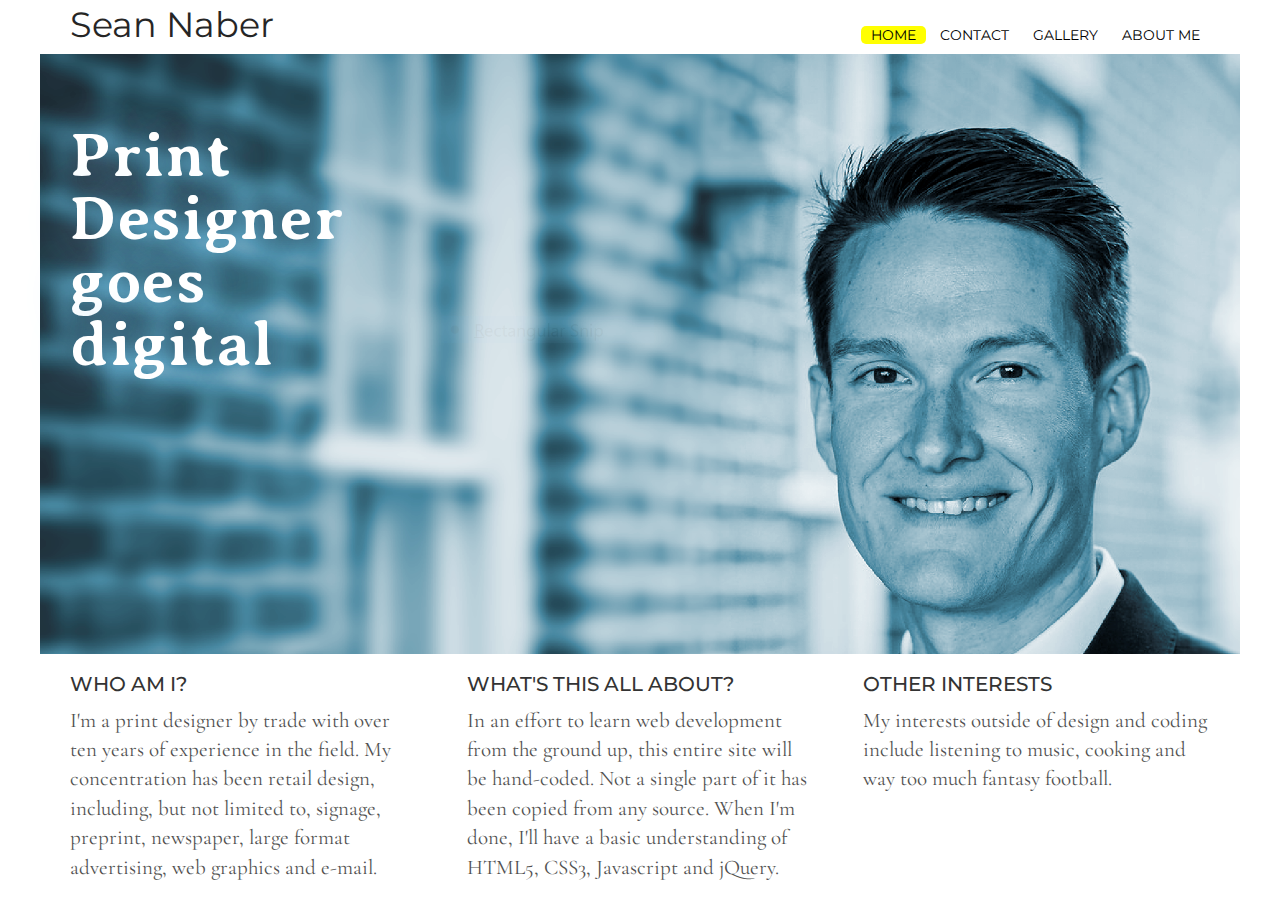
<file: index.html>
<!DOCTYPE html>
<html>
<head>
  <meta charset="utf-8">
  <meta http-equiv="X-UA-Compatible" content="IE=edge">
  <meta name="viewport" content="width=device-width, initial-scale=1">
  <title>Sean Naber</title>
  <link href="https://fonts.googleapis.com/css?family=Abril+Fatface|Montserrat:700|Oswald:700|Lora|Fanwood+Text|Averia+Serif+Libre|Cormorant+Garamond" rel="stylesheet">
  <link href="css/bootstrap.min.css" rel="stylesheet">
  <link rel="stylesheet" href="css/style.css" type="text/css">
  <!-- HTML5 shim and Respond.js for IE8 support of HTML5 elements and media queries -->
  <!-- WARNING: Respond.js doesn't work if you view the page via file:// -->
  <!--[if lt IE 9]>
    <script src="https://oss.maxcdn.com/html5shiv/3.7.3/html5shiv.min.js"></script>
    <script src="https://oss.maxcdn.com/respond/1.4.2/respond.min.js"></script>
  <![endif]-->
</head>
<body>
  <header>
    <p>Sean Naber</p>
    <nav class="navigation">
      <a href="#" id="active">HOME</a>
      <a href="contact.html">CONTACT</a>
      <a href="gallery.html">GALLERY</a>
      <a href="about.html">ABOUT ME</a>
    </nav>
  </header>
  <div id="about">
    <h1>Print<br />Designer<br />goes<br />digital</h1>
  </div>
  <main id="aboutcontainer">
    <section class="row">
      <article class="col-sm-4">
        <h2>WHO AM I?</h2>
        <p id="jstest" onmouseover="changeBg('yellow');" onmouseout="changeBg('white');">
          I'm a print designer by trade with over ten years of experience in the field. My concentration has been retail design, including, but not limited to, signage, preprint, newspaper, large format advertising, web graphics and e-mail.
        </p>
      </article>
      <article class="col-sm-4">
        <h2>WHAT'S THIS ALL ABOUT?</h2>
        <p>
          In an effort to learn web development from the ground up, this entire site will be hand-coded. Not a single part of it has been copied from any source. When I'm done, I'll have a basic understanding of HTML5, CSS3, Javascript and jQuery.
        </p>
      </article>
      <article class="col-sm-4">
        <h2>OTHER INTERESTS</h2>
        <p>
          My interests outside of design and coding include listening to music, cooking and way too much fantasy football.
        </p>
      </article>
    </section>
  </main>
  <script src="js/script.js"></script>
</body>
</html>
</file>
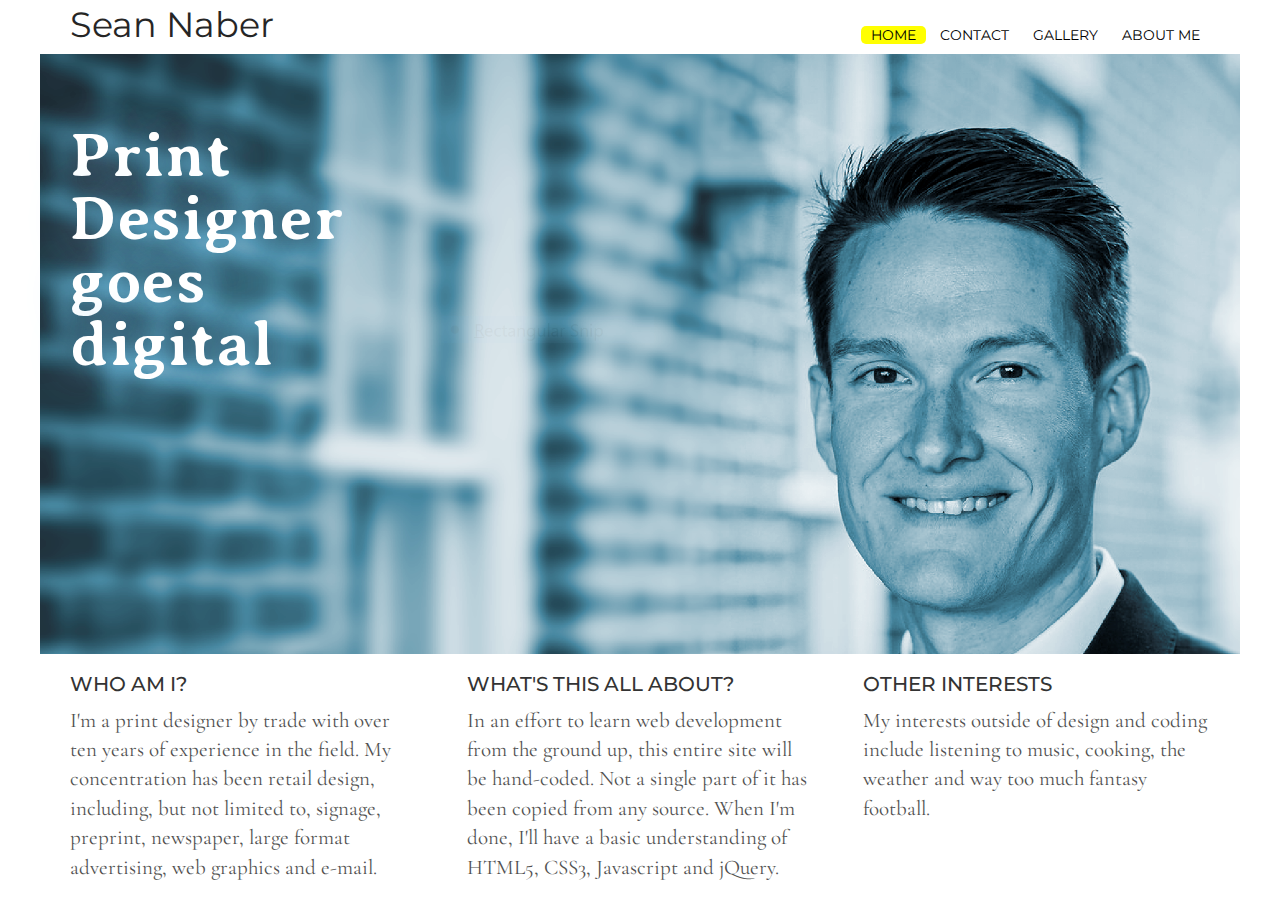
<file: about.html>
<!DOCTYPE html>
<html>
<head>
  <meta charset="utf-8">
  <meta http-equiv="X-UA-Compatible" content="IE=edge">
  <meta name="viewport" content="width=device-width, initial-scale=1">
  <title>Sean Naber</title>
  <link href="https://fonts.googleapis.com/css?family=Abril+Fatface|Montserrat:700|Oswald:700|Lora|Fanwood+Text|Averia+Serif+Libre|Cormorant+Garamond" rel="stylesheet">
  <link href="css/bootstrap.min.css" rel="stylesheet">
  <link rel="stylesheet" href="css/style.css" type="text/css">
  <!-- HTML5 shim and Respond.js for IE8 support of HTML5 elements and media queries -->
  <!-- WARNING: Respond.js doesn't work if you view the page via file:// -->
  <!--[if lt IE 9]>
    <script src="https://oss.maxcdn.com/html5shiv/3.7.3/html5shiv.min.js"></script>
    <script src="https://oss.maxcdn.com/respond/1.4.2/respond.min.js"></script>
  <![endif]-->
</head>
<body>
  <header>
    <p>Sean Naber</p>
    <nav class="navigation">
      <a href="#" id="active">HOME</a>
      <a href="contact.html">CONTACT</a>
      <a href="gallery.html">GALLERY</a>
      <a href="about.html">ABOUT ME</a>
    </nav>
  </header>
  <div id="about">
    <h1>Print<br />Designer<br />goes<br />digital</h1>
  </div>
  <main id="aboutcontainer">
    <section class="row">
      <article class="col-sm-4">
        <h2>WHO AM I?</h2>
        <p id="jstest" onmouseover="changeBg('yellow');" onmouseout="changeBg('white');">
          I'm a print designer by trade with over ten years of experience in the field. My concentration has been retail design, including, but not limited to, signage, preprint, newspaper, large format advertising, web graphics and e-mail.
        </p>
      </article>
      <article class="col-sm-4">
        <h2>WHAT'S THIS ALL ABOUT?</h2>
        <p>
          In an effort to learn web development from the ground up, this entire site will be hand-coded. Not a single part of it has been copied from any source. When I'm done, I'll have a basic understanding of HTML5, CSS3, Javascript and jQuery.
        </p>
      </article>
      <article class="col-sm-4">
        <h2>OTHER INTERESTS</h2>
        <p>
          My interests outside of design and coding include listening to music, cooking, the weather and way too much fantasy football.
        </p>
      </article>
    </section>
  </main>
  <script src="js/script.js"></script>
</body>
</html>
</file>
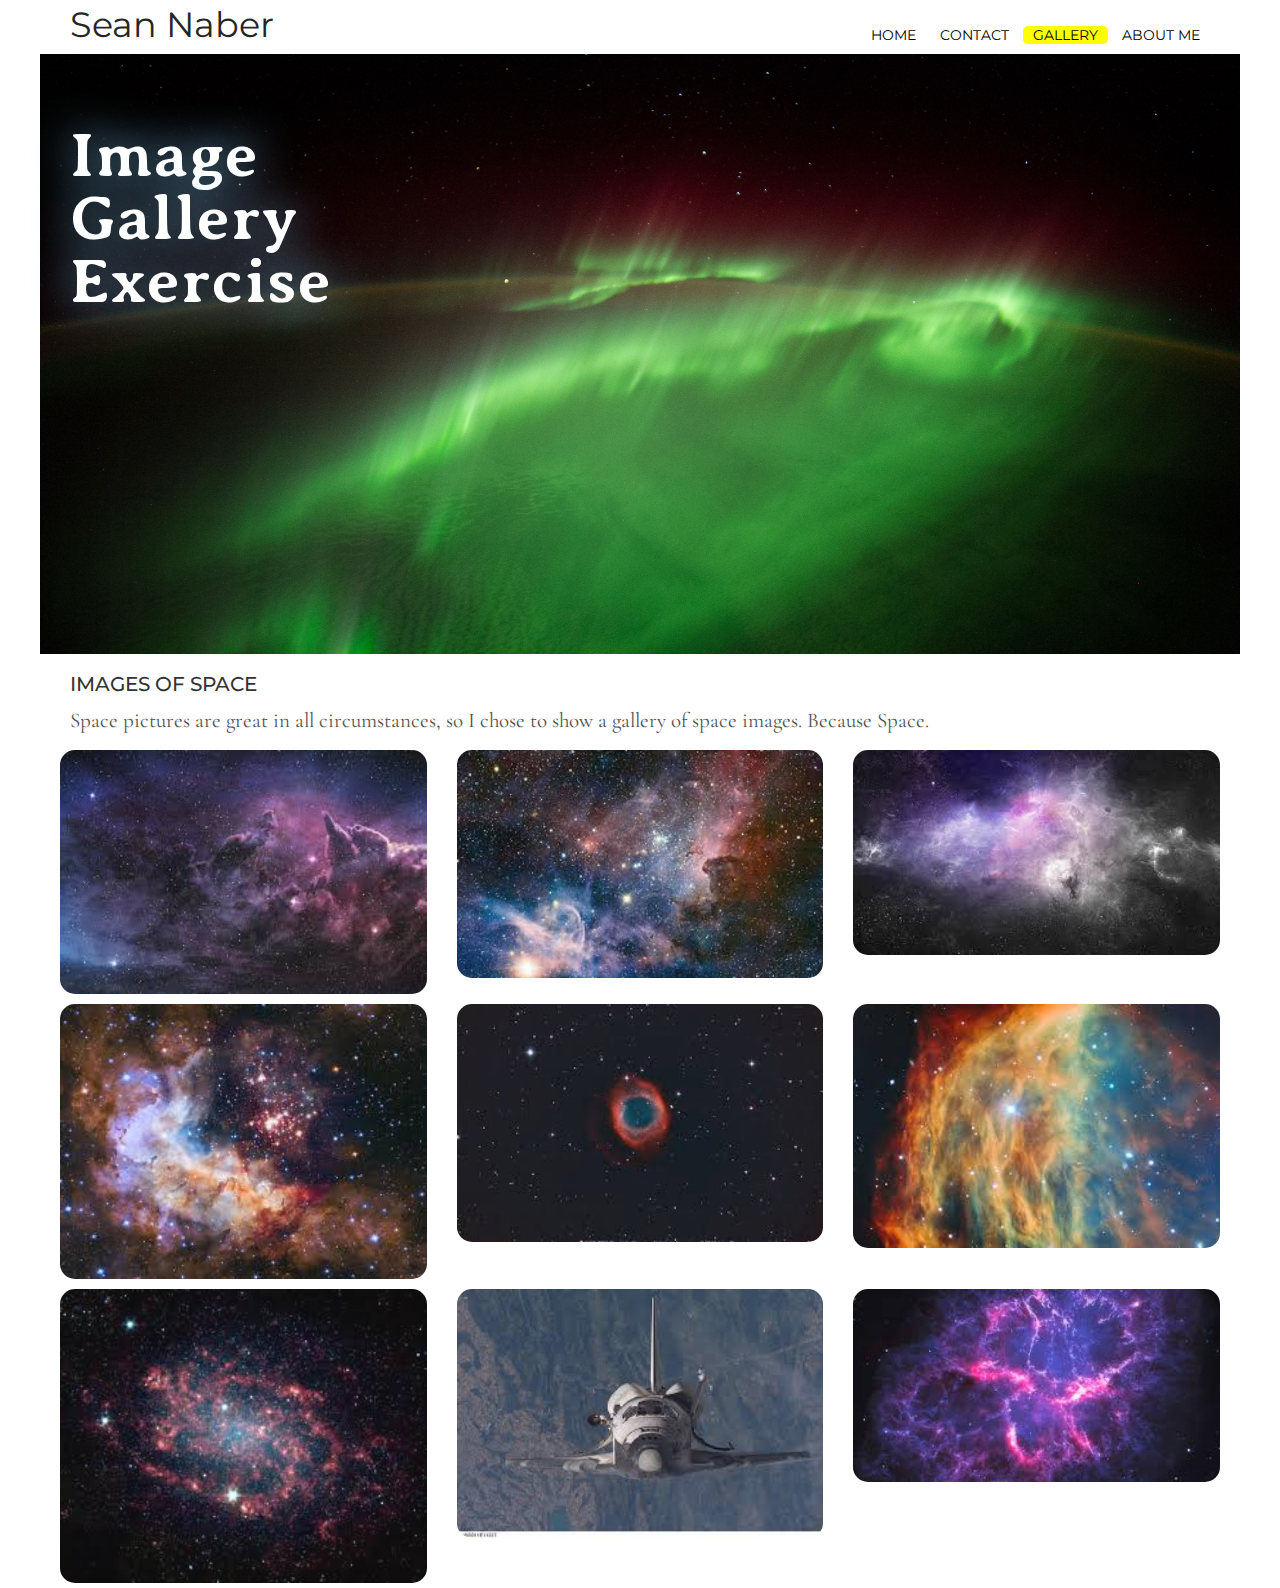
<file: gallery.html>
<!DOCTYPE html>
<html>
<head>
  <meta charset="utf-8">
  <meta http-equiv="X-UA-Compatible" content="IE=edge">
  <meta name="viewport" content="width=device-width, initial-scale=1">
  <title>Sean Naber</title>
  <link href="https://fonts.googleapis.com/css?family=Abril+Fatface|Montserrat:700|Oswald:700|Lora|Fanwood+Text|Averia+Serif+Libre|Cormorant+Garamond" rel="stylesheet">
  <link href="css/bootstrap.min.css" rel="stylesheet">
  <link rel="stylesheet" href="css/style.css" type="text/css">
  <!-- HTML5 shim and Respond.js for IE8 support of HTML5 elements and media queries -->
  <!-- WARNING: Respond.js doesn't work if you view the page via file:// -->
  <!--[if lt IE 9]>
    <script src="https://oss.maxcdn.com/html5shiv/3.7.3/html5shiv.min.js"></script>
    <script src="https://oss.maxcdn.com/respond/1.4.2/respond.min.js"></script>
  <![endif]-->
</head>
<body>
  <header>
    <p>Sean Naber</p>
    <nav class="navigation">
      <a href="index.html">HOME</a>
      <a href="contact.html">CONTACT</a>
      <a href="#" id="active">GALLERY</a>
      <a href="about.html">ABOUT ME</a>
    </nav>
  </header>
  <div id="gallery">
    <h1>Image<br />Gallery<br />Exercise</h1>
  </div>
  <main id="aboutcontainer">
    <h2>IMAGES OF SPACE</h2>
    <p>
      Space pictures are great in all circumstances, so I chose to show a gallery of space images. Because Space.
    </p>
    <article class="row">
      <div class="col-sm-4">
        <img src="img/pic.jpg">
      </div>
      <div class="col-sm-4">
        <img src="img/pic2.jpg">
      </div>
      <div class="col-sm-4">
        <img src="img/pic3.jpg">
      </div>
    </article>
    <article class="row">
      <div class="col-sm-4">
        <img src="img/pic4.jpg">
      </div>
      <div class="col-sm-4">
        <img src="img/pic5.jpg">
      </div>
      <div class="col-sm-4">
        <img src="img/pic6.jpg">
      </div>
    </article>
    <article class="row">
      <div class="col-sm-4">
        <img src="img/pic7.jpg">
      </div>
      <div class="col-sm-4">
        <img src="img/pic8.jpg">
      </div>
      <div class="col-sm-4">
        <img src="img/pic9.jpg">
      </div>
    </article>
  </main>
</body>
</html>
</file>
<file: css/style.css>
* {
  box-sizing: border-box;
  margin: 0;
}

body {
  margin: 0;
  }

header {
  margin: 0;
  text-align: center;
}

nav {
  margin: 0 auto;
}

a {
  text-decoration: none;
  color: black;
  -webkit-transition: background-color .5s; /* For Safari 3.1 to 6.0 */
  transition: background-color .5s;
}

h2 a:hover {
  background-color: #b4fc80;
  text-decoration: none;
  color: black;
  -webkit-transition: background-color .5s; /* For Safari 3.1 to 6.0 */
  transition: background-color .5s;
}

header p {
  color: black;
  font-family: 'Montserrat', sans-serif;
  font-size: 2.5em;
  display: block;
  padding: 0;
  margin-bottom: -10px;
  -webkit-transition: font-size 1s; /* For Safari 3.1 to 6.0 */
  transition: font-size 1s;
}

nav a {
  text-decoration: none;
  padding-right: 5px;
  padding-left: 5px;
  color: black;
  font-family: 'Montserrat', sans-serif;
  font-size: .65em;
  -webkit-transition: font-size 1s; /* For Safari 3.1 to 6.0 */
  transition: font-size 1s;
  -webkit-transition: background-color .5s; /* For Safari 3.1 to 6.0 */
  transition: background-color .5s;
}

a:hover {
  background-color: #b4fc80;
  text-decoration: none;
  color: black;
  -webkit-transition: background-color .5s; /* For Safari 3.1 to 6.0 */
  transition: background-color .5s;
}

#active {
  background-color: yellow;
  border-radius: 5px;
}

#about {
  margin: 0;
  width: 100%;
  background-image: url("../img/bg.PNG");
  background-size: 100%;
  background-repeat: no-repeat;
  background-position: 0 -15px;
  -webkit-transition: height 1s; /* For Safari 3.1 to 6.0 */
  transition: height 1s;
  -webkit-transition: background-position 1s; /* For Safari 3.1 to 6.0 */
  transition: background-position 1s;
}

#gallery {
  margin: 0;
  width: 100%;
  background-image: url("../img/bg_gallery.jpg");
  background-size: 100%;
  background-repeat: no-repeat;
  background-position: 0 -15px;
  -webkit-transition: height 1s; /* For Safari 3.1 to 6.0 */
  transition: height 1s;
  -webkit-transition: background-position 1s; /* For Safari 3.1 to 6.0 */
  transition: background-position 1s;
}

#contact {
  margin: 0;
  width: 100%;
  background-image: url("../img/bg_contact.jpg");
  background-size: 100%;
  background-repeat: no-repeat;
  background-position: 0 -15px;
  -webkit-transition: height 1s; /* For Safari 3.1 to 6.0 */
  transition: height 1s;
  -webkit-transition: background-position 1s; /* For Safari 3.1 to 6.0 */
  transition: background-position 1s;
}

button.btn.btn-default {
  margin-bottom: 20px;
}

.contacthead {
  display: inline;
  position: relative;
  top: -7px;
}

h1 {
  font-family: 'Averia Serif Libre', cursive;
  font-size: 2.25em;
  font-weight: 900;
  line-height: 1em;
  letter-spacing: 1.5px;
  margin: 5px 10px 10px 10px;
  color: white;
  padding: 25px 0;
  text-shadow: 0px 0px 45px #81c8f4;
  -webkit-transition: font-size 1s; /* For Safari 3.1 to 6.0 */
  transition: font-size 1s;
}

h2 {
  font-family: 'Montserrat', sans-serif;
  font-size: 1.15em;
  padding: 0;
  margin: 0 0 0 10px;
}

p {
  font-family: 'Cormorant Garamond', serif;
  font-style: normal;
  font-weight: 400;
  opacity: 0.85;
  font-size: 1.1em;
  line-height: 1.4;
  padding: 10px;
}

img {
  width: 100%;
  margin: 5px 0;
  display: inline;
  opacity: .95;
}

img:hover {
  opacity: 1;
/*  box-shadow: 0 0 45px black; */
}

.contactlogo {
  width: 120px;
  height: 100px;
  display: inline;
  margin: auto 0;
  text-align: center;
  padding-left: 10px;
}

.btn-default:hover {
    background-color: #b4fc80;
    border-color: white;
    -webkit-transition: background-color .5s; /* For Safari 3.1 to 6.0 */
    transition: background-color .5s;
}

::-moz-selection { /* Code for Firefox */
    background: yellow;
}

::selection {
    background: yellow;
}

@media all and (min-width: 480px) {

   header p { font-size: 4em; }

   nav a {
     font-size: 1em;
     padding: 0 10px 0 10px;
   }

   #gallery {
     background-position: 0 -30px;
     height: 300px;
   }

   #about {
     background-position: 0 -30px;
     height: 300px;
   }

   h1 {
    font-size: 3.5em;
    padding: 45px 0;
   }

   h2 {
     padding-top: 10px;
     font-size: 1.5em;
   }

   p {
     padding-bottom: 0;
     font-size: 1.5em;
   }
}

@media all and (min-width: 768px) {

  header { text-align: left; }

  #gallery {
    background-position: 0 -30px;
    height: 600px;
  }

  #about {
    background-position: 0 -30px;
    height: 600px;
  }

  header p {
    padding: 0 45px 0 0;
    margin: 0 0 0 30px;
    color: black;
    font-family: 'Montserrat', sans-serif;
    font-size: 2.5em;
    display: inline;
  }

  nav {
    background-color: white;
    padding: 25px 30px 0 0px;
    display: inline;
    float: right;
  }

  h1 {
    margin-left: 30px;
    font-size: 4.5em;
    padding: 70px 0;
  }

  h2 {
    font-size: 1.4em;
  }

  img { border-radius: 15px; }

  #aboutcontainer {
    padding: 0 20px;
    margin-top: 10px;
  }

  p { font-size: 1.5em; }
}

@media all and (min-width: 820px) {

  div.content {
    background-position: 0 -100px;
    height: 400px;

  }
}

@media all and (min-width: 1200px) {

  body {
    width: 1200px;
    margin: 0 auto;
  }
}
/*

nav {
  background-color: white;
  padding: 0 0 0 30px;
  display: inline;
}

nav a {
  text-decoration: none;
  padding-right: 15px;
  padding-left: 15px;
  color: black;
  font-family: 'Montserrat', sans-serif;
  font-size: 1em;
}

header p {
  padding: 0 45px 0 0;
  margin: 0 0 0 30px;
  color: black;
  font-family: 'Montserrat', sans-serif;
  font-size: 2.5em;
  display: inline;
}

#active {
  background-color: yellow;
  border-radius: 5px;
}

nav a:hover {
  text-decoration: underline;
}

div.content {
  margin: 0;
  width: 100%;
  height: 400px;
  background-image: url("../img/bg.png");
  background-size: cover;background-position: 0% 30%;

}

p {
  font-family: 'Cormorant Garamond', serif;
  font-style: normal;
  font-weight: 400;
  opacity: 0.70;
  font-size: 1.5em;
  line-height: 1.4;
}

h1 {
  font-family: 'Averia Serif Libre', cursive;
  font-size: 4.5em;
  line-height: 1em;
  letter-spacing: 1.5px;
  margin: 0px 0px 0px 30px;
  color: white;
  padding: 70px 0;
  text-shadow: 0px 0px 45px #81c8f4;
}

h2 {
  font-family: 'Montserrat', sans-serif;
  font-size: 1.5em;
}

p a {
  text-decoration: none;
  background-color: yellow;
  padding-right: 5px;
  padding-left: 5px;
  color: black;
  font-family: 'Montserrat', sans-serif;
  font-size: .75em;
  text-transform: uppercase;
}

.about {
  width: 33.3%;
  float: left;
  border-left: .5px dotted gray;
  padding: 0px 40px;
}

*/
</file>
